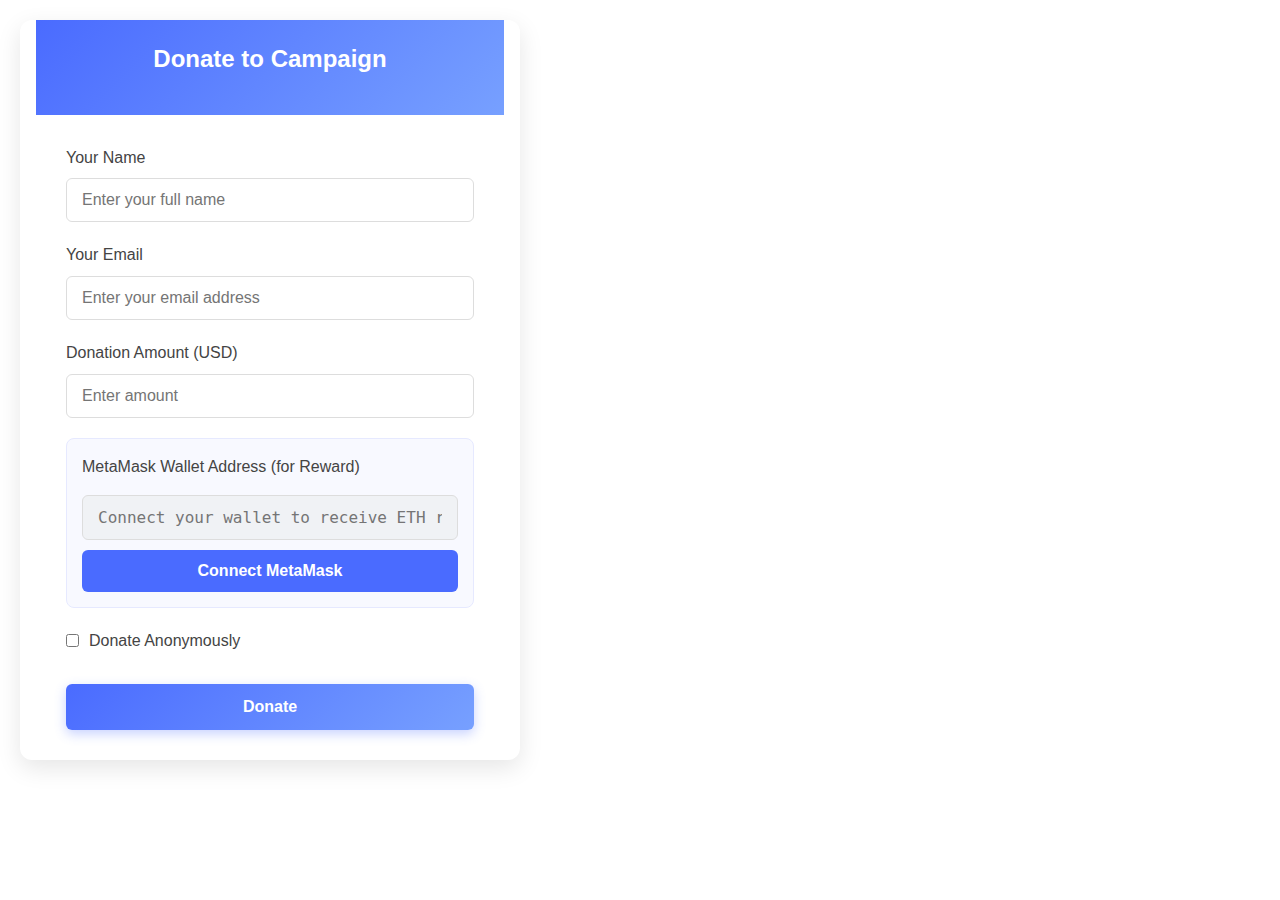
<file: donate.html>
<!DOCTYPE html>
<html lang="en">
<head>
    <meta charset="UTF-8">
    <meta name="viewport" content="width=device-width, initial-scale=1.0">
    <title>Campaign Donation</title>
    <link rel="stylesheet" href="css/style.css">
</head>
<body>
    <div class="container">
        <div class="header">
            <h1>Donate to Campaign</h1>
        </div>
        
        <div class="form-container" id="donation-form-container">
            <div class="form-group">
                <label for="name">Your Name</label>
                <input type="text" id="name" name="name" required placeholder="Enter your full name">
            </div>
            
            <div class="form-group">
                <label for="email">Your Email</label>
                <input type="email" id="email" name="email" required placeholder="Enter your email address">
            </div>
            
            <div class="form-group">
                <label for="amount">Donation Amount (USD)</label>
                <input type="number" id="amount" name="amount" min="1" required placeholder="Enter amount">
            </div>
            
            <div class="wallet-section">
                <label for="wallet-address">MetaMask Wallet Address (for Reward)</label>
                <input type="text" class="wallet-address" id="wallet-address" placeholder="Connect your wallet to receive ETH reward">
                <button class="connect-btn" id="connect-metamask">Connect MetaMask</button>
            </div>

            <div class="form-group">
                <label style="display: flex; align-items: center; cursor: pointer;">
                    <input type="checkbox" id="is_anonymous" name="is_anonymous" style="width: auto; margin-right: 10px;">
                    Donate Anonymously
                </label>
            </div>
            
            <button class="donate-btn" id="donate-btn">Donate</button>
        </div>
        
        <div class="thank-you" id="thank-you" style="display:none;">
            <div class="success-icon">✓</div>
            <h2>Thank you for your donation!</h2>
            <p>Your contribution helps us make a difference. Your ETH reward has been sent to your wallet.</p>
        </div>
    </div>

    <script src="js/api.js"></script>
    <script src="js/auth.js"></script>
    <script>
    document.addEventListener('DOMContentLoaded', () => {
        const user = getLoggedInUser();
        if (user) {
            document.getElementById('name').value = `${user.first_name} ${user.last_name}`;
            document.getElementById('email').value = user.email;
        }
    });

    const urlParams = new URLSearchParams(window.location.search);
    const campaignId = urlParams.get('campaign_id');

    document.getElementById('connect-metamask').onclick = async function() {
        if (typeof window.ethereum !== 'undefined') {
            try {
                const accounts = await window.ethereum.request({ method: 'eth_requestAccounts' });
                document.getElementById('wallet').value = accounts[0];
            } catch (err) {
                alert('MetaMask connection failed: ' + err.message);
            }
        } else {
            alert('MetaMask is not installed.');
        }
    };

    document.getElementById('donation-form').onsubmit = async function(e) {
        e.preventDefault();
        const user = getLoggedInUser();
        const donationData = {
            campaign_id: campaignId,
            name: document.getElementById('name').value,
            email: document.getElementById('email').value,
            amount: document.getElementById('amount').value,
            wallet: document.getElementById('wallet').value,
            is_anonymous: document.getElementById('is_anonymous').checked,
            user_id: user ? user.user_id : null
        };
        
        const messageDiv = document.getElementById('donation-message');
        
        try {
            const data = await createDonation(donationData);
            if (data.success) {
                messageDiv.textContent = 'Thank you for your donation!';
                messageDiv.style.color = 'green';
                document.getElementById('donation-form').reset();
                setTimeout(() => {
                    if (document.referrer) {
                        window.location.href = document.referrer;
                    } else {
                        alert(result.error || 'Donation failed. Please try again.');
                    }
                } catch (err) {
                    alert('An error occurred while submitting your donation.');
                    console.error('Donation error:', err);
                } finally {
                    donateBtn.textContent = 'Donate';
                    donateBtn.disabled = false;
                }
            });
        });
    </script>
</body>
</html>
</file>
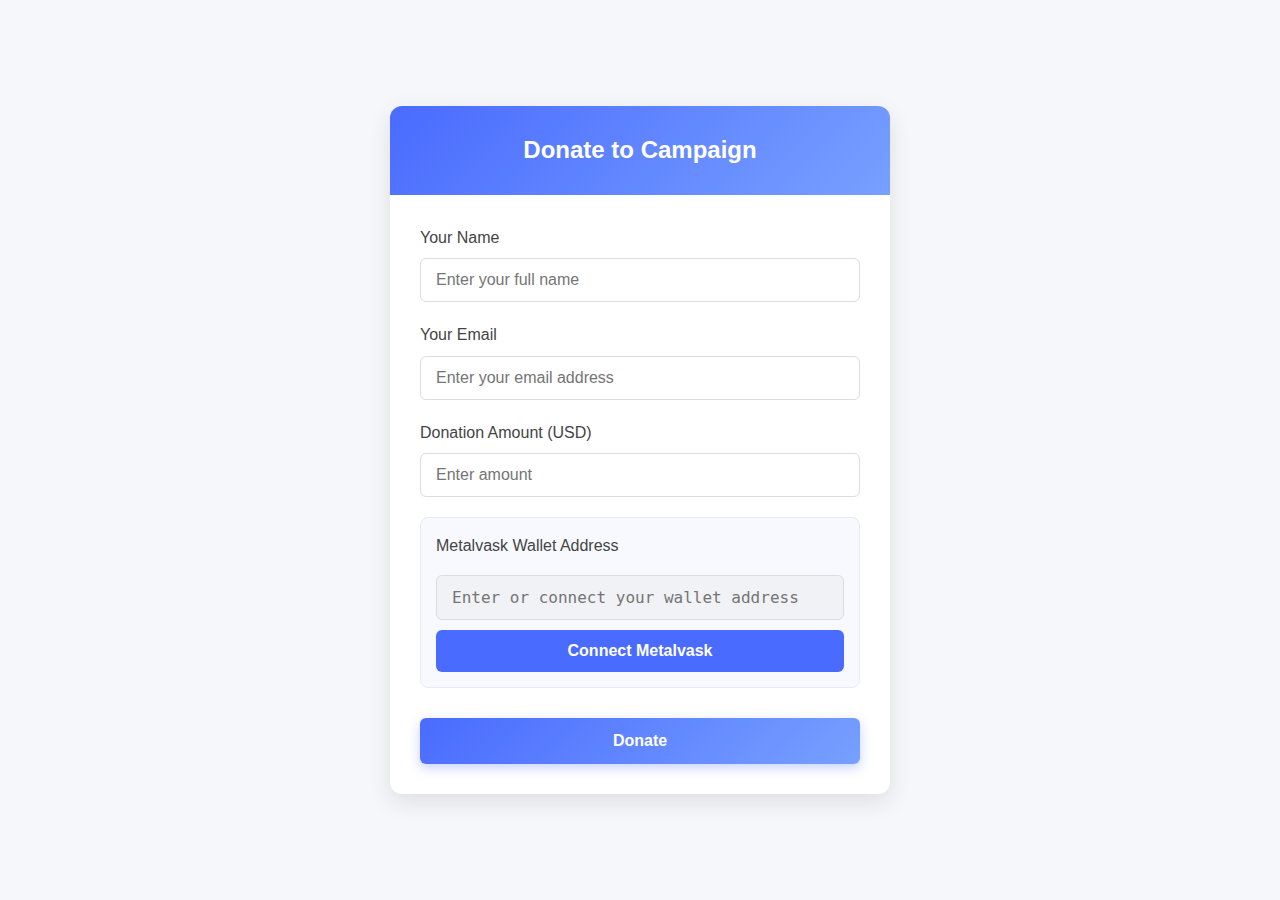
<file: donation-handler.html>
<!DOCTYPE html>
<html lang="en">
<head>
    <meta charset="UTF-8">
    <meta name="viewport" content="width=device-width, initial-scale=1.0">
    <title>Campaign Donation</title>
    <style>
        * {
            margin: 0;
            padding: 0;
            box-sizing: border-box;
            font-family: 'Segoe UI', Tahoma, Geneva, Verdana, sans-serif;
        }
        
        body {
            background-color: #f5f7fa;
            color: #333;
            line-height: 1.6;
            padding: 20px;
            display: flex;
            justify-content: center;
            align-items: center;
            min-height: 100vh;
        }
        
        .container {
            max-width: 500px;
            width: 100%;
            background: white;
            border-radius: 12px;
            box-shadow: 0 8px 24px rgba(0, 0, 0, 0.1);
            overflow: hidden;
        }
        
        .header {
            background: linear-gradient(135deg, #4a6bff, #77a0ff);
            color: white;
            padding: 25px;
            text-align: center;
        }
        
        .header h1 {
            font-weight: 600;
            font-size: 24px;
        }
        
        .form-container {
            padding: 30px;
        }
        
        .form-group {
            margin-bottom: 20px;
        }
        
        label {
            display: block;
            margin-bottom: 8px;
            font-weight: 500;
            color: #444;
        }
        
        input[type="text"],
        input[type="email"],
        input[type="number"] {
            width: 100%;
            padding: 12px 15px;
            border: 1px solid #ddd;
            border-radius: 6px;
            font-size: 16px;
            transition: border-color 0.3s;
        }
        
        input:focus {
            border-color: #4a6bff;
            outline: none;
            box-shadow: 0 0 0 2px rgba(74, 107, 255, 0.2);
        }
        
        .wallet-section {
            background-color: #f8f9ff;
            border-radius: 8px;
            padding: 15px;
            margin-bottom: 20px;
            border: 1px solid #e6e9ff;
        }
        
        .wallet-address {
            font-family: monospace;
            background-color: #f0f2f5;
            padding: 10px;
            border-radius: 4px;
            margin-top: 8px;
            word-break: break-all;
            font-size: 14px;
        }
        
        .connect-btn {
            background-color: #4a6bff;
            color: white;
            border: none;
            padding: 12px 20px;
            border-radius: 6px;
            cursor: pointer;
            font-weight: 600;
            width: 100%;
            font-size: 16px;
            transition: background-color 0.3s;
            margin-top: 10px;
        }
        
        .connect-btn:hover {
            background-color: #3a5bef;
        }
        
        .donate-btn {
            background: linear-gradient(135deg, #4a6bff, #77a0ff);
            color: white;
            border: none;
            padding: 14px;
            border-radius: 6px;
            cursor: pointer;
            font-weight: 600;
            width: 100%;
            font-size: 16px;
            transition: transform 0.2s, box-shadow 0.2s;
            margin-top: 10px;
            box-shadow: 0 4px 12px rgba(74, 107, 255, 0.3);
        }
        
        .donate-btn:hover {
            transform: translateY(-2px);
            box-shadow: 0 6px 16px rgba(74, 107, 255, 0.4);
        }
        
        .thank-you {
            text-align: center;
            padding: 40px 30px;
            display: none;
        }
        
        .thank-you h2 {
            color: #4a6bff;
            margin-bottom: 15px;
            font-size: 28px;
        }
        
        .thank-you p {
            color: #666;
            font-size: 16px;
        }
        
        .success-icon {
            font-size: 60px;
            color: #4a6bff;
            margin-bottom: 20px;
        }
        
        @media (max-width: 600px) {
            .container {
                margin: 10px;
            }
            
            .form-container {
                padding: 20px;
            }
        }
    </style>
</head>
<body>
    <div class="container">
        <div class="header">
            <h1>Donate to Campaign</h1>
        </div>
        
        <div class="form-container" id="donation-form">
            <div class="form-group">
                <label for="name">Your Name</label>
                <input type="text" id="name" placeholder="Enter your full name">
            </div>
            
            <div class="form-group">
                <label for="email">Your Email</label>
                <input type="email" id="email" placeholder="Enter your email address">
            </div>
            
            <div class="form-group">
                <label for="amount">Donation Amount (USD)</label>
                <input type="number" id="amount" placeholder="Enter amount" min="1">
            </div>
            
            <div class="wallet-section">
                <label for="wallet-address">Metalvask Wallet Address</label>
                <input type="text" class="wallet-address" id="wallet-address" placeholder="Enter or connect your wallet address">
                <button class="connect-btn" id="connect-btn">Connect Metalvask</button>
            </div>
            
            <button class="donate-btn" id="donate-btn">Donate</button>
        </div>
        
        <div class="thank-you" id="thank-you">
            <div class="success-icon">✓</div>
            <h2>Thank you for your donation!</h2>
            <p>Your contribution helps us make a difference.</p>
        </div>
    </div>

    <script>
        document.addEventListener('DOMContentLoaded', function() {
            const connectBtn = document.getElementById('connect-btn');
            const donateBtn = document.getElementById('donate-btn');
            const walletAddressInput = document.getElementById('wallet-address');
            const donationForm = document.getElementById('donation-form');
            const thankYou = document.getElementById('thank-you');

            // Simulate wallet connection
            connectBtn.addEventListener('click', function() {
                walletAddressInput.value = '0x742d35Cc6634C893292...';
                connectBtn.textContent = 'Connected';
                connectBtn.style.backgroundColor = '#28a745';
                connectBtn.disabled = true;
            });

            // Handle donation submission
            donateBtn.addEventListener('click', function() {
                const name = document.getElementById('name').value;
                const email = document.getElementById('email').value;
                const amount = document.getElementById('amount').value;
                const wallet = walletAddressInput.value;

                // Simple validation
                if (!name || !email || !amount || !wallet) {
                    alert('Please fill all fields and connect or enter your wallet address');
                    return;
                }

                // Show thank you message
                donationForm.style.display = 'none';
                thankYou.style.display = 'block';

                // In a real application, you would process the donation here
            });
        });
    </script>
</body>
</html>
</file>
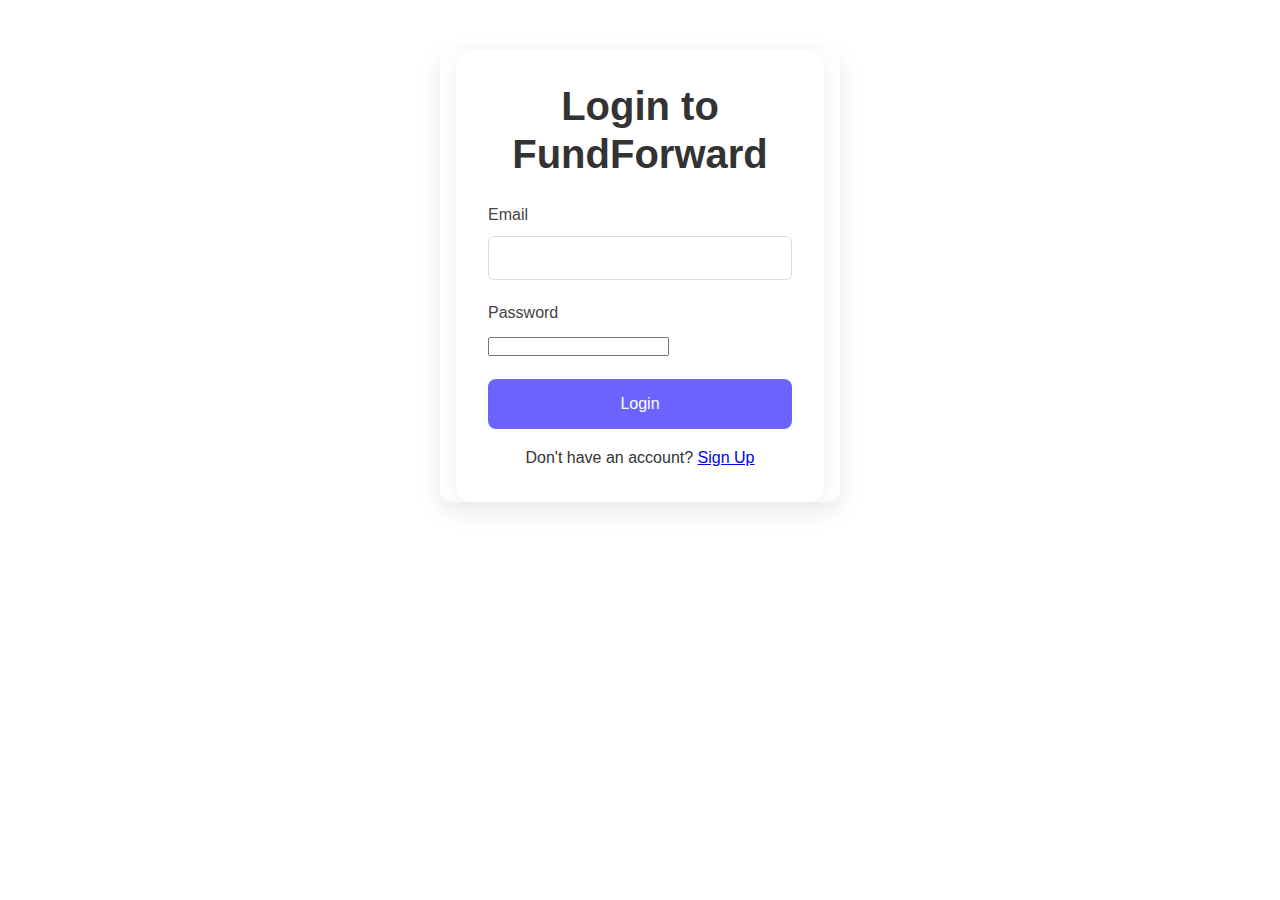
<file: login.html>
<!DOCTYPE html>
<html lang="en">
<head>
    <meta charset="UTF-8">
    <meta name="viewport" content="width=device-width, initial-scale=1.0">
    <title>Login - FundForward</title>
    <link rel="stylesheet" href="css/style.css">
</head>
<body>
    <div class="container" style="max-width: 400px; margin: 50px auto;">
        <div style="background:#fff; border-radius:16px; box-shadow:0 4px 24px rgba(0,0,0,0.07); padding:32px;">
            <h2 class="section-title" style="text-align:center; margin-bottom: 24px;">Login to FundForward</h2>
            <form id="login-form">
                <div class="form-group">
                    <label for="email">Email</label>
                    <input type="email" id="email" name="email" required>
                </div>
                <div class="form-group">
                    <label for="password">Password</label>
                    <input type="password" id="password" name="password" required>
                </div>
                <button type="submit" class="btn btn-primary" style="width:100%;">Login</button>
                <div id="login-message" style="margin-top: 16px; text-align: center;"></div>
                <p style="text-align: center; margin-top: 16px;">
                    Don't have an account? <a href="signup.html">Sign Up</a>
                </p>
            </form>
        </div>
    </div>
    <script src="js/api.js"></script>
    <script src="js/auth.js"></script>
</body>
</html>
</file>
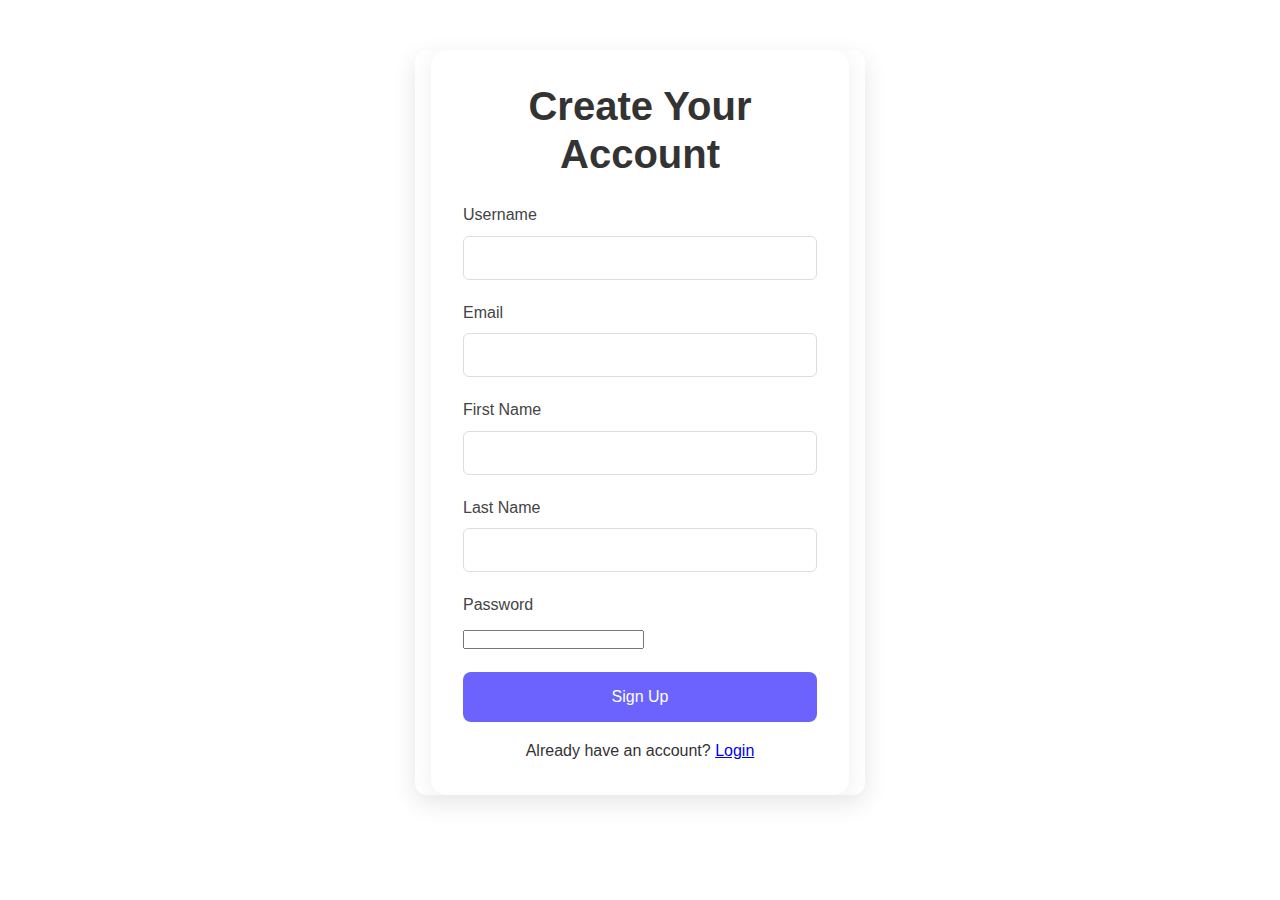
<file: signup.html>
<!DOCTYPE html>
<html lang="en">
<head>
    <meta charset="UTF-8">
    <meta name="viewport" content="width=device-width, initial-scale=1.0">
    <title>Sign Up - FundForward</title>
    <link rel="stylesheet" href="css/style.css">
</head>
<body>
    <div class="container" style="max-width: 450px; margin: 50px auto;">
        <div style="background:#fff; border-radius:16px; box-shadow:0 4px 24px rgba(0,0,0,0.07); padding:32px;">
            <h2 class="section-title" style="text-align:center; margin-bottom: 24px;">Create Your Account</h2>
            <form id="signup-form">
                <div class="form-group">
                    <label for="username">Username</label>
                    <input type="text" id="username" name="username" required>
                </div>
                <div class="form-group">
                    <label for="email">Email</label>
                    <input type="email" id="email" name="email" required>
                </div>
                <div class="form-group">
                    <label for="first_name">First Name</label>
                    <input type="text" id="first_name" name="first_name" required>
                </div>
                <div class="form-group">
                    <label for="last_name">Last Name</label>
                    <input type="text" id="last_name" name="last_name" required>
                </div>
                <div class="form-group">
                    <label for="password">Password</label>
                    <input type="password" id="password" name="password" required>
                </div>
                <button type="submit" class="btn btn-primary" style="width:100%;">Sign Up</button>
                <div id="signup-message" style="margin-top: 16px; text-align: center;"></div>
                <p style="text-align: center; margin-top: 16px;">
                    Already have an account? <a href="login.html">Login</a>
                </p>
            </form>
        </div>
    </div>
    <script src="js/api.js"></script>
    <script src="js/auth.js"></script>
</body>
</html>
</file>
<file: css/style.css>
/* CSS Variables for consistent theming */
:root {
    --primary-color: #6c63ff;
    --secondary-color: #f5f5f5;
    --accent-color: #ff6584;
    --text-color: #333333;
    --text-light: #777777;
    --background-color: #ffffff;
    --success-color: #4caf50;
    --warning-color: #ff9800;
    --error-color: #f44336;
    
    --spacing-xs: 0.25rem;
    --spacing-sm: 0.5rem;
    --spacing-md: 1rem;
    --spacing-lg: 1.5rem;
    --spacing-xl: 2rem;
    --spacing-xxl: 3rem;
    
    --border-radius: 8px;
    --box-shadow: 0 4px 6px rgba(0, 0, 0, 0.1);
    --transition: all 0.3s ease;
}

/* Global Styles */
* {
    margin: 0;
    padding: 0;
    box-sizing: border-box;
}

body {
    font-family: 'Inter', sans-serif;
    line-height: 1.6;
    color: var(--text-color);
    background-color: var(--background-color);
}

.container {
    width: 100%;
    max-width: 1200px;
    margin: 0 auto;
    padding: 0 var(--spacing-md);
}

/* Typography */
h1, h2, h3, h4, h5, h6 {
    margin-bottom: var(--spacing-md);
    line-height: 1.2;
}

.section-title {
    font-size: 2.5rem;
    text-align: center;
    margin-bottom: var(--spacing-sm);
}

.section-subtitle {
    font-size: 1.2rem;
    text-align: center;
    color: var(--text-light);
    margin-bottom: var(--spacing-xl);
}

/* Button Styles */
.btn {
    display: inline-block;
    padding: var(--spacing-md) var(--spacing-xl);
    border-radius: var(--border-radius);
    text-decoration: none;
    font-weight: 500;
    text-align: center;
    cursor: pointer;
    transition: var(--transition);
    border: none;
    font-size: 1rem;
}

.btn-primary {
    background-color: var(--primary-color);
    color: white;
}

.btn-primary:hover {
    background-color: #554fd2;
    transform: translateY(-2px);
}

.btn-secondary {
    background-color: var(--secondary-color);
    color: var(--text-color);
}

.btn-secondary:hover {
    background-color: #e5e5e5;
    transform: translateY(-2px);
}

.btn-outline {
    background-color: transparent;
    border: 2px solid var(--primary-color);
    color: var(--primary-color);
}

.btn-outline:hover {
    background-color: var(--primary-color);
    color: white;
}

/* Hero Section */
.hero {
    display: flex;
    align-items: center;
    min-height: 80vh;
    padding: var(--spacing-xxl) 0;
    background: linear-gradient(135deg, #f5f7ff 0%, #ffffff 100%);
}

.hero-content {
    flex: 1;
    padding: var(--spacing-xl);
}

.hero-title {
    font-size: 3.5rem;
    margin-bottom: var(--spacing-md);
    color: var(--text-color);
}

.hero-subtitle {
    font-size: 1.5rem;
    margin-bottom: var(--spacing-xl);
    color: var(--text-light);
}

.hero-actions {
    display: flex;
    gap: var(--spacing-md);
}

.hero-visual {
    flex: 1;
    position: relative;
    height: 400px;
}

.floating-card {
    position: absolute;
    width: 200px;
    padding: var(--spacing-md);
    background: white;
    border-radius: var(--border-radius);
    box-shadow: var(--box-shadow);
    transition: var(--transition);
}

.floating-card:hover {
    transform: translateY(-5px);
    box-shadow: 0 10px 20px rgba(0, 0, 0, 0.15);
}

.card-1 {
    top: 0;
    left: 20%;
    animation: float 6s ease-in-out infinite;
}

.card-2 {
    top: 30%;
    right: 10%;
    animation: float 7s ease-in-out infinite 1s;
}

.card-3 {
    bottom: 10%;
    left: 10%;
    animation: float 5s ease-in-out infinite 0.5s;
}

@keyframes float {
    0%, 100% {
        transform: translateY(0);
    }
    50% {
        transform: translateY(-20px);
    }
}

/* How It Works Section */
.how-it-works {
    padding: var(--spacing-xxl) 0;
    background-color: var(--secondary-color);
}

.steps-grid {
    display: grid;
    grid-template-columns: repeat(auto-fit, minmax(300px, 1fr));
    gap: var(--spacing-xl);
    margin-top: var(--spacing-xl);
}

.step-card {
    text-align: center;
    padding: var(--spacing-xl);
    background: white;
    border-radius: var(--border-radius);
    box-shadow: var(--box-shadow);
    transition: var(--transition);
}

.step-card:hover {
    transform: translateY(-5px);
    box-shadow: 0 10px 20px rgba(0, 0, 0, 0.15);
}

.step-icon {
    width: 80px;
    height: 80px;
    margin: 0 auto var(--spacing-md);
    background-color: var(--primary-color);
    color: white;
    border-radius: 50%;
    display: flex;
    align-items: center;
    justify-content: center;
    font-size: 2rem;
}

/* Statistics Section */
.statistics {
    padding: var(--spacing-xxl) 0;
    background: linear-gradient(135deg, #6c63ff 0%, #3a34a0 100%);
    color: white;
}

.stats-grid {
    display: grid;
    grid-template-columns: repeat(auto-fit, minmax(200px, 1fr));
    gap: var(--spacing-xl);
}

.stat-item {
    text-align: center;
}

.stat-number {
    font-size: 3rem;
    font-weight: 700;
    margin-bottom: var(--spacing-sm);
}

.stat-label {
    font-size: 1.2rem;
    opacity: 0.9;
}

/* Footer */
.footer {
    background-color: #2c2c2c;
    color: white;
    padding: var(--spacing-xxl) 0 var(--spacing-md);
}

.footer-grid {
    display: grid;
    grid-template-columns: repeat(auto-fit, minmax(250px, 1fr));
    gap: var(--spacing-xl);
    margin-bottom: var(--spacing-xl);
}

.footer-col h4 {
    font-size: 1.2rem;
    margin-bottom: var(--spacing-md);
    color: white;
}

.footer-col ul {
    list-style: none;
}

.footer-col ul li {
    margin-bottom: var(--spacing-sm);
}

.footer-col a {
    color: #cccccc;
    text-decoration: none;
    transition: var(--transition);
}

.footer-col a:hover {
    color: white;
}

.social-links {
    display: flex;
    gap: var(--spacing-md);
    margin-top: var(--spacing-md);
}

.social-links a {
    display: flex;
    align-items: center;
    justify-content: center;
    width: 40px;
    height: 40px;
    background-color: rgba(255, 255, 255, 0.1);
    border-radius: 50%;
    transition: var(--transition);
}

.social-links a:hover {
    background-color: var(--primary-color);
    transform: translateY(-3px);
}

.footer-bottom {
    text-align: center;
    padding-top: var(--spacing-xl);
    border-top: 1px solid rgba(255, 255, 255, 0.1);
}

/* Responsive Design */
@media (max-width: 768px) {
    .hero {
        flex-direction: column;
        text-align: center;
    }
    
    .hero-title {
        font-size: 2.5rem;
    }
    
    .hero-subtitle {
        font-size: 1.2rem;
    }
    
    .hero-actions {
        flex-direction: column;
        align-items: center;
    }
    
    .section-title {
        font-size: 2rem;
    }
    
    .floating-card {
        position: relative;
        margin: var(--spacing-md) auto;
        width: 80%;
    }
    
    .card-1, .card-2, .card-3 {
        position: relative;
        left: 0;
        right: 0;
        animation: none;
    }
}
/* Appended styles for the new donation page UI */

.container {
    max-width: 500px;
    width: 100%;
    background: white;
    border-radius: 12px;
    box-shadow: 0 8px 24px rgba(0, 0, 0, 0.1);
    overflow: hidden;
    margin: 20px;
}

.header {
    background: linear-gradient(135deg, #4a6bff, #77a0ff);
    color: white;
    padding: 25px;
    text-align: center;
}

.header h1 {
    font-weight: 600;
    font-size: 24px;
}

.form-container {
    padding: 30px;
}

.form-group {
    margin-bottom: 20px;
}

label {
    display: block;
    margin-bottom: 8px;
    font-weight: 500;
    color: #444;
}

input[type="text"],
input[type="email"],
input[type="number"] {
    width: 100%;
    padding: 12px 15px;
    border: 1px solid #ddd;
    border-radius: 6px;
    font-size: 16px;
    transition: border-color 0.3s;
}

input:focus {
    border-color: #4a6bff;
    outline: none;
    box-shadow: 0 0 0 2px rgba(74, 107, 255, 0.2);
}

.wallet-section {
    background-color: #f8f9ff;
    border-radius: 8px;
    padding: 15px;
    margin-bottom: 20px;
    border: 1px solid #e6e9ff;
}

.wallet-address {
    font-family: monospace;
    background-color: #f0f2f5;
    padding: 10px;
    border-radius: 4px;
    margin-top: 8px;
    word-break: break-all;
    font-size: 14px;
}

.connect-btn {
    background-color: #4a6bff;
    color: white;
    border: none;
    padding: 12px 20px;
    border-radius: 6px;
    cursor: pointer;
    font-weight: 600;
    width: 100%;
    font-size: 16px;
    transition: background-color 0.3s;
    margin-top: 10px;
}

.connect-btn:hover {
    background-color: #3a5bef;
}

.donate-btn {
    background: linear-gradient(135deg, #4a6bff, #77a0ff);
    color: white;
    border: none;
    padding: 14px;
    border-radius: 6px;
    cursor: pointer;
    font-weight: 600;
    width: 100%;
    font-size: 16px;
    transition: transform 0.2s, box-shadow 0.2s;
    margin-top: 10px;
    box-shadow: 0 4px 12px rgba(74, 107, 255, 0.3);
}

.donate-btn:hover {
    transform: translateY(-2px);
    box-shadow: 0 6px 16px rgba(74, 107, 255, 0.4);
}

.thank-you {
    text-align: center;
    padding: 40px 30px;
    display: none;
}

.thank-you h2 {
    color: #4a6bff;
    margin-bottom: 15px;
    font-size: 28px;
}

.thank-you p {
    color: #666;
    font-size: 16px;
}

.success-icon {
    font-size: 60px;
    color: #4a6bff;
    margin-bottom: 20px;
}

@media (max-width: 600px) {
    .container {
        margin: 10px;
    }
    
    .form-container {
        padding: 20px;
    }
}
</file>
